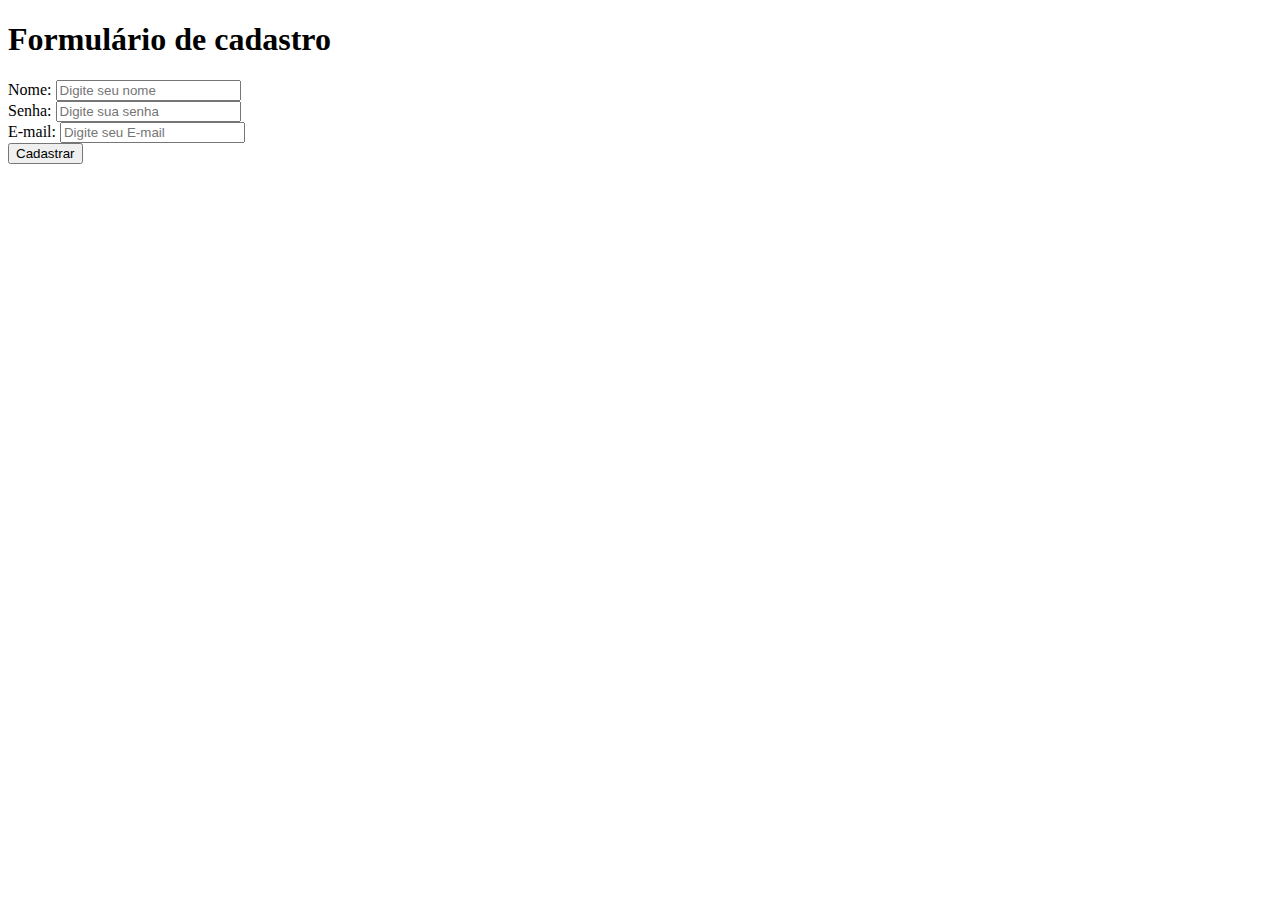
<file: index.html>
<!DOCTYPE html>
<html lang="pt-br">
<head>
    <meta charset="UTF-8">
    <meta name="viewport" content="width=device-width, initial-scale=1.0">
    <title>Exercicio</title>
</head>
<body>
   <main>
        <h1>Formulário de cadastro</h1>
        <form>
            <label for="name">Nome:</label>
            <input id="name" type="text" placeholder="Digite seu nome">
            <br>

            <label for="password">Senha:</label>
            <input id="password" type="password" placeholder="Digite sua senha">
            <br>

            <label for="email">E-mail:</label>
            <input id="email" placeholder="Digite seu E-mail">
            <br>

            <button>Cadastrar</button>
        </form>
   </main>
</body>
</html>
</file>
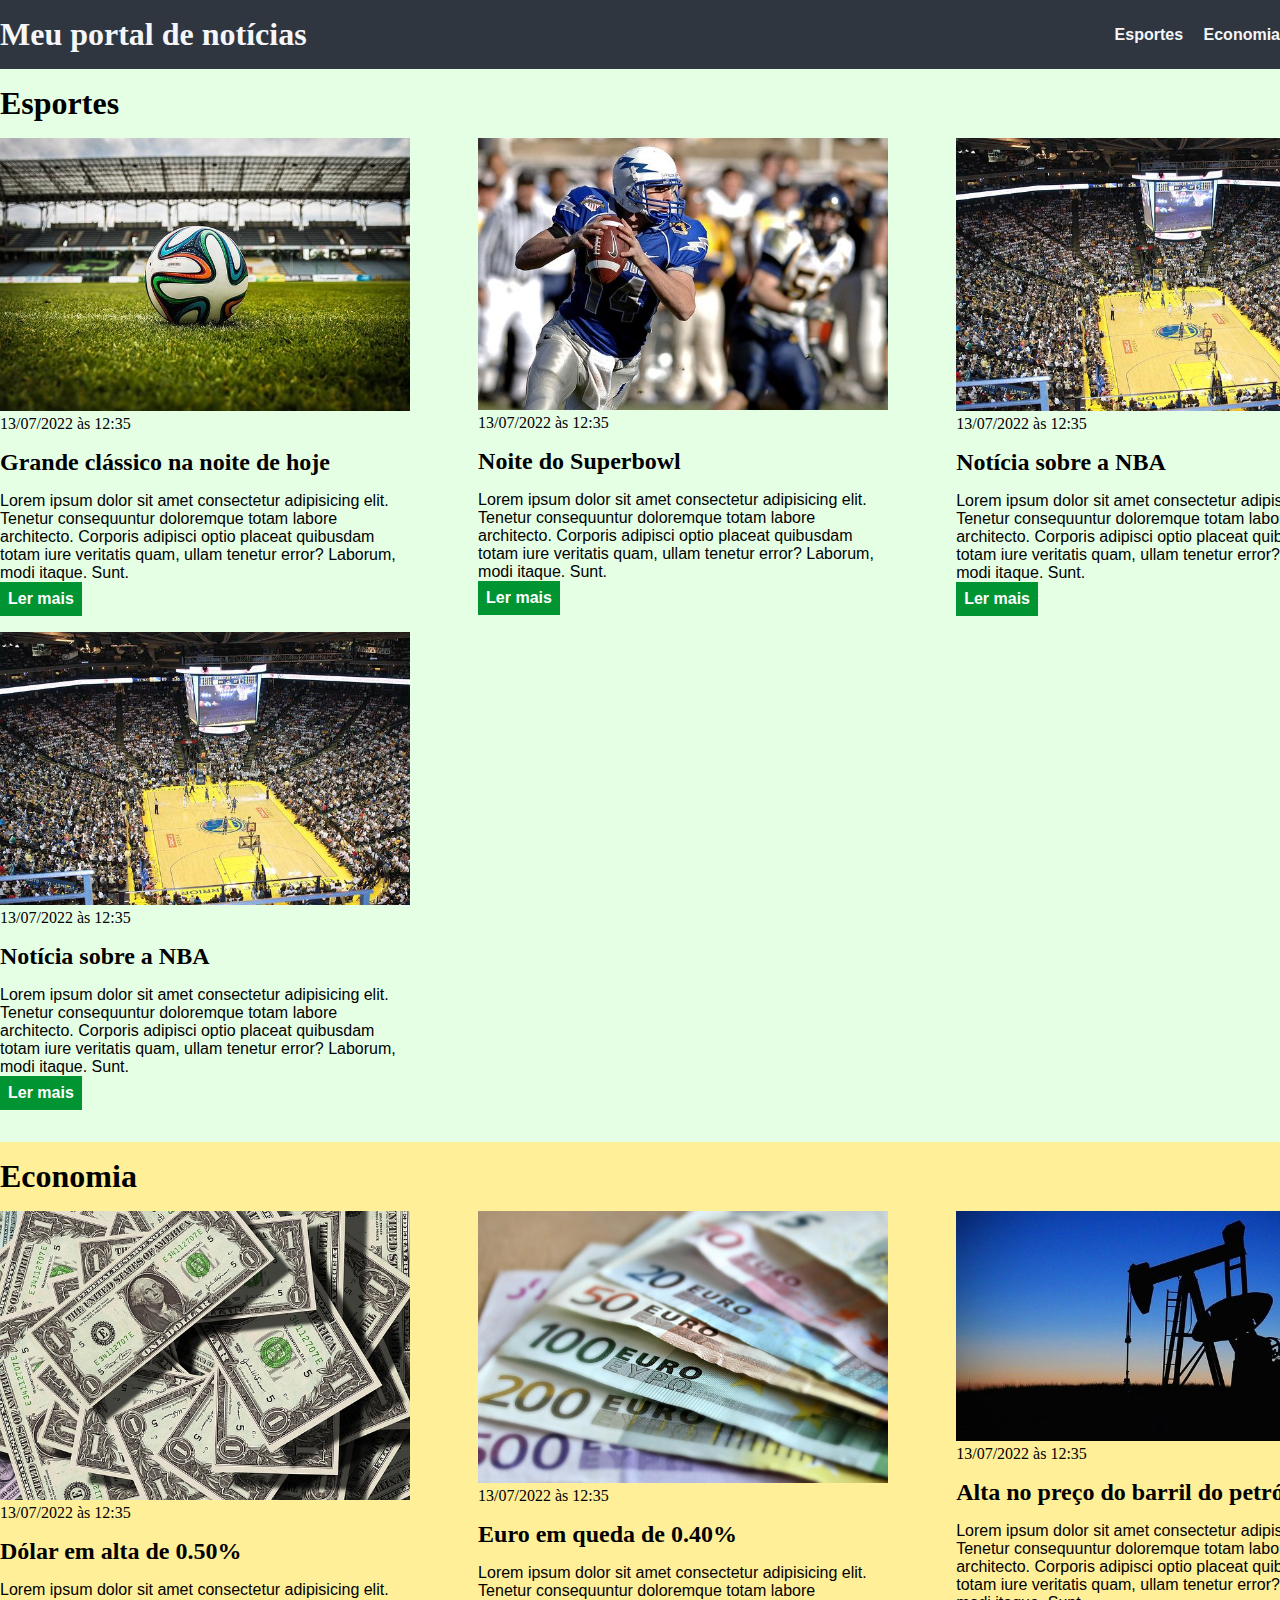
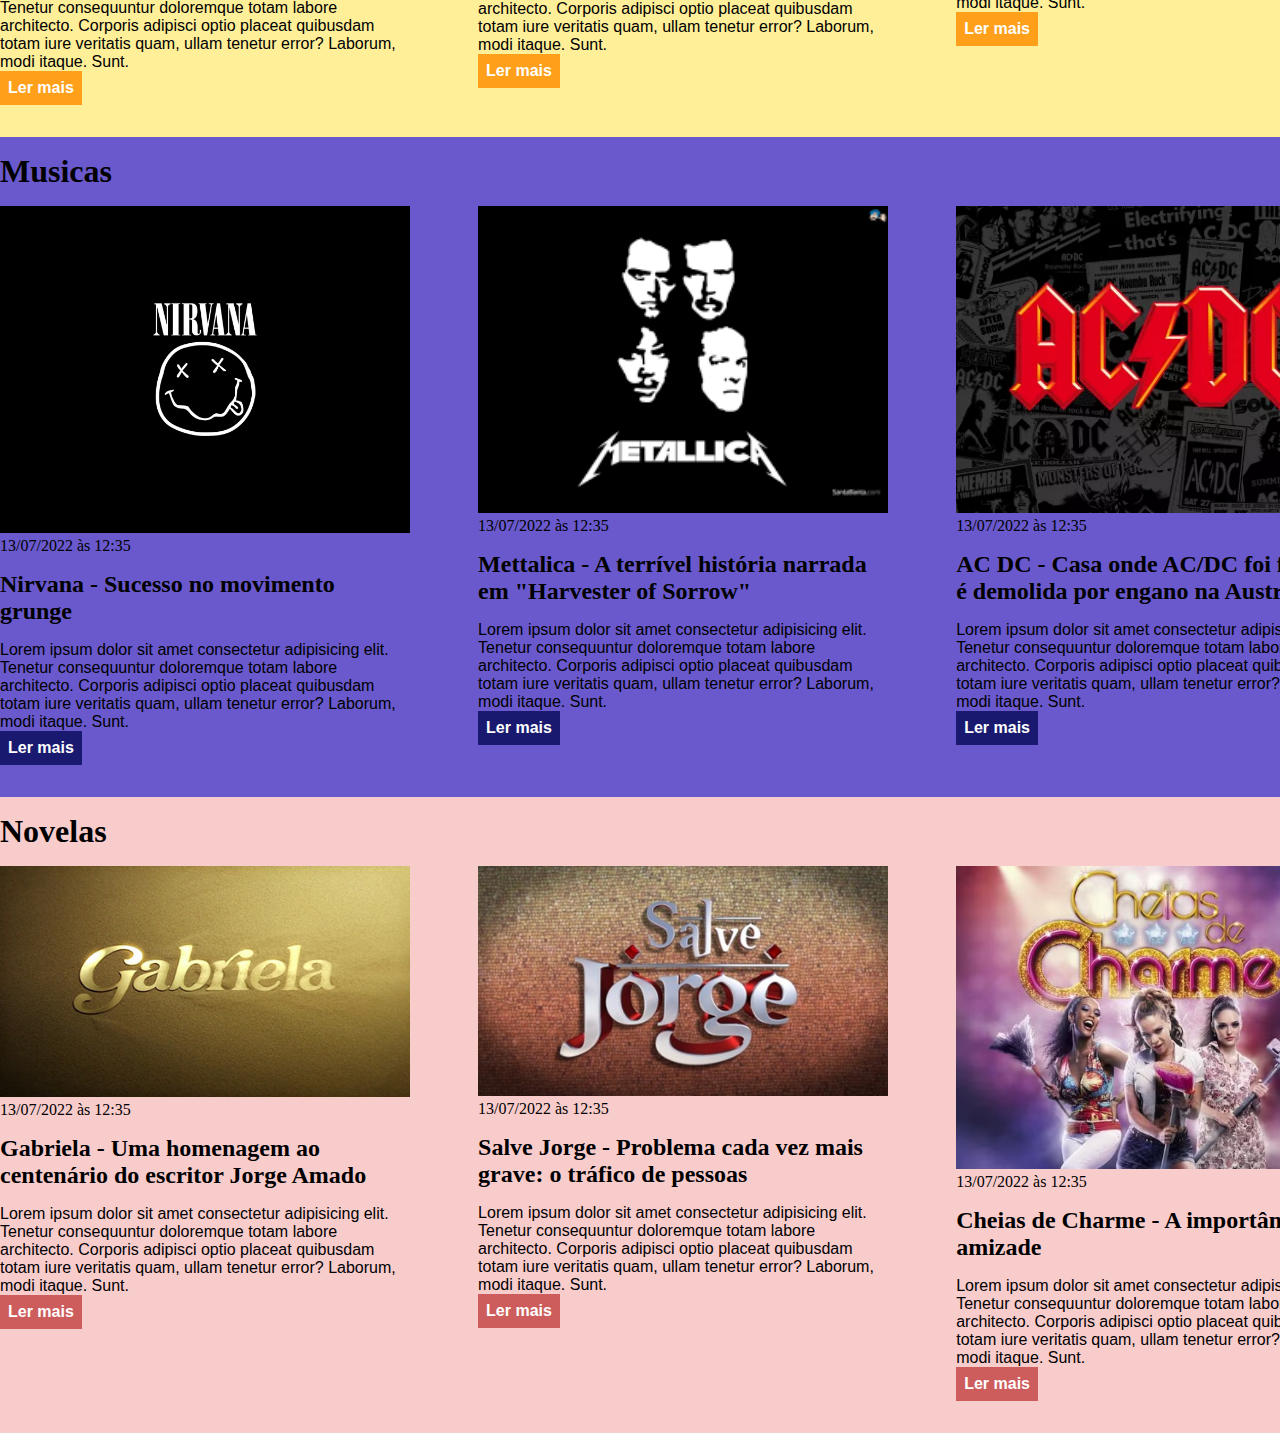
<file: MeuPortalDeNoticias/index.html>
<!DOCTYPE html>
<html lang="pt-BR">
<head>
    <meta charset="UTF-8">
    <meta http-equiv="X-UA-Compatible" content="IE=edge">
    <meta name="viewport" content="width=device-width, initial-scale=1.0">
    <title>Meu portal de notícias</title>
    <link rel="stylesheet" href="./styles.css" />
</head>
<body>
    <header>
        <div class="container">
            <h1>Meu portal de notícias</h1>
            <nav>
                <ul>
                    <li>
                        <a href="#sports" title="Ir para a seção de esportes">Esportes</a>
                    </li>
                    <li>
                        <a href="#economy" title="Ir para a seção de notícias">Economia</a>
                    </li>
                </ul>
            </nav>
        </div>
    </header>
    <section id="sports">
        <div class="container">
            <h2>Esportes</h2>
            <div class="articles">
                <article>
                    <img src="./imagens/futebol.jpg" alt="Bola de futebol no gramado" />
                    <header>
                        <time class="creation-date">13/07/2022 às 12:35</time>
                    </header>
                    <h3>Grande clássico na noite de hoje</h3>
                    <p>
                        Lorem ipsum dolor sit amet consectetur adipisicing elit. Tenetur consequuntur doloremque totam labore architecto. Corporis adipisci optio placeat quibusdam totam iure veritatis quam, ullam tenetur error? Laborum, modi itaque. Sunt.
                    </p>
                    <a href="#" title="Leia a notícia completa">Ler mais</a>
                </article>
                <article>
                    <img src="./imagens/futebol-americano.jpg" alt="Jogador de futebol americano correndo com a bola na mão" />
                    <header>
                        <time class="creation-date">13/07/2022 às 12:35</time>
                    </header>
                    <h3>Noite do Superbowl</h3>
                    <p>
                        Lorem ipsum dolor sit amet consectetur adipisicing elit. Tenetur consequuntur doloremque totam labore architecto. Corporis adipisci optio placeat quibusdam totam iure veritatis quam, ullam tenetur error? Laborum, modi itaque. Sunt.
                    </p>
                    <a href="#" title="Leia a notícia completa">Ler mais</a>
                </article>
                <article>
                    <img src="./imagens/basquete.jpg" title="Vista aérea de uma quadra de basquete" />
                    <header>
                        <time>13/07/2022 às 12:35</time>
                    </header>
                    <h3>Notícia sobre a NBA</h3>
                    <p>
                        Lorem ipsum dolor sit amet consectetur adipisicing elit. Tenetur consequuntur doloremque totam labore architecto. Corporis adipisci optio placeat quibusdam totam iure veritatis quam, ullam tenetur error? Laborum, modi itaque. Sunt.
                    </p>
                    <a href="#" title="Leia a notícia completa">Ler mais</a>
                </article>
                <article>
                    <img src="./imagens/basquete.jpg" title="Vista aérea de uma quadra de basquete" />
                    <header>
                        <time class="creation-date">13/07/2022 às 12:35</time>
                    </header>
                    <h3>Notícia sobre a NBA</h3>
                    <p>
                        Lorem ipsum dolor sit amet consectetur adipisicing elit. Tenetur consequuntur doloremque totam labore architecto. Corporis adipisci optio placeat quibusdam totam iure veritatis quam, ullam tenetur error? Laborum, modi itaque. Sunt.
                    </p>
                    <a href="#" title="Leia a notícia completa">Ler mais</a>
                </article>
            </div>
        </div>
    </section>
    <section id="economy">
       <div class="container">
        <h2>Economia</h2>
            <div class="articles">
                    <article>
                        <img src="./imagens/dolares.jpg" alt="Muitos dólares" />
                        <header>
                            <time class="creation-date">13/07/2022 às 12:35</time>
                        </header>
                        <h3>Dólar em alta de 0.50%</h3>
                        <p>
                            Lorem ipsum dolor sit amet consectetur adipisicing elit. Tenetur consequuntur doloremque totam labore architecto. Corporis adipisci optio placeat quibusdam totam iure veritatis quam, ullam tenetur error? Laborum, modi itaque. Sunt.
                        </p>
                        <a href="#" title="Leia a notícia completa">Ler mais</a>
                    </article>
                    <article>
                        <img src="./imagens/euro.jpg" alt="Várias notas de euro" />
                        <header>
                            <time class="creation-date">13/07/2022 às 12:35</time>
                        </header>
                        <h3>Euro em queda de 0.40%</h3>
                        <p>
                            Lorem ipsum dolor sit amet consectetur adipisicing elit. Tenetur consequuntur doloremque totam labore architecto. Corporis adipisci optio placeat quibusdam totam iure veritatis quam, ullam tenetur error? Laborum, modi itaque. Sunt.
                        </p>
                        <a href="#" title="Leia a notícia completa">Ler mais</a>
                    </article>
                    <article>
                        <img src="./imagens/petroleo.jpg" alt="Extração de petróleo" />
                        <header>
                            <time class="creation-date">13/07/2022 às 12:35</time>
                        </header>
                        <h3>Alta no preço do barril do petróleo</h3>
                        <p>
                            Lorem ipsum dolor sit amet consectetur adipisicing elit. Tenetur consequuntur doloremque totam labore architecto. Corporis adipisci optio placeat quibusdam totam iure veritatis quam, ullam tenetur error? Laborum, modi itaque. Sunt.
                        </p>
                        <a href="#" title="Leia a notícia completa">Ler mais</a>
                    </article>
            </div>
        </div>
    </section>
    <section id="music">
        <div class="container">
         <h2>Musicas</h2>
             <div class="articles">
                     <article>
                         <img src="./imagens/nirvana.png" alt="Imagem da logo da banda Nirvana" />
                         <header>
                             <time class="creation-date">13/07/2022 às 12:35</time>
                         </header>
                         <h3>Nirvana - Sucesso no movimento grunge</h3>
                         <p>
                             Lorem ipsum dolor sit amet consectetur adipisicing elit. Tenetur consequuntur doloremque totam labore architecto. Corporis adipisci optio placeat quibusdam totam iure veritatis quam, ullam tenetur error? Laborum, modi itaque. Sunt.
                         </p>
                         <a href="#" title="Leia a notícia completa">Ler mais</a>
                     </article>
                     <article>
                         <img src="./imagens/metallica.png" alt="Imagem da logo da banda Metallica" />
                         <header>
                             <time class="creation-date">13/07/2022 às 12:35</time>
                         </header>
                         <h3>Mettalica - A terrível história narrada em "Harvester of Sorrow"</h3>
                         <p>
                             Lorem ipsum dolor sit amet consectetur adipisicing elit. Tenetur consequuntur doloremque totam labore architecto. Corporis adipisci optio placeat quibusdam totam iure veritatis quam, ullam tenetur error? Laborum, modi itaque. Sunt.
                         </p>
                         <a href="#" title="Leia a notícia completa">Ler mais</a>
                     </article>
                     <article>
                         <img src="./imagens/ac-dc.png" alt="Imagem da logo da banda AC DC" />
                         <header>
                             <time class="creation-date">13/07/2022 às 12:35</time>
                         </header>
                         <h3>AC DC - Casa onde AC/DC foi fundado é demolida por engano na Austrália</h3>
                         <p>
                             Lorem ipsum dolor sit amet consectetur adipisicing elit. Tenetur consequuntur doloremque totam labore architecto. Corporis adipisci optio placeat quibusdam totam iure veritatis quam, ullam tenetur error? Laborum, modi itaque. Sunt.
                         </p>
                         <a href="#" title="Leia a notícia completa">Ler mais</a>
                     </article>
             </div>
         </div>
     </section>
     <section id="novels">
        <div class="container">
         <h2>Novelas</h2>
             <div class="articles">
                     <article>
                         <img src="./imagens/gabriela.png" alt="Imagem da novela Gabriela" />
                         <header>
                             <time class="creation-date">13/07/2022 às 12:35</time>
                         </header>
                         <h3>Gabriela - Uma homenagem ao centenário do escritor Jorge Amado</h3>
                         <p>
                             Lorem ipsum dolor sit amet consectetur adipisicing elit. Tenetur consequuntur doloremque totam labore architecto. Corporis adipisci optio placeat quibusdam totam iure veritatis quam, ullam tenetur error? Laborum, modi itaque. Sunt.
                         </p>
                         <a href="#" title="Leia a notícia completa">Ler mais</a>
                     </article>
                     <article>
                         <img src="./imagens/salve-jorge.png" alt="Imagem da novela Salve Jorge" />
                         <header>
                             <time class="creation-date">13/07/2022 às 12:35</time>
                         </header>
                         <h3>Salve Jorge - Problema cada vez mais grave: o tráfico de pessoas</h3>
                         <p>
                             Lorem ipsum dolor sit amet consectetur adipisicing elit. Tenetur consequuntur doloremque totam labore architecto. Corporis adipisci optio placeat quibusdam totam iure veritatis quam, ullam tenetur error? Laborum, modi itaque. Sunt.
                         </p>
                         <a href="#" title="Leia a notícia completa">Ler mais</a>
                     </article>
                     <article>
                         <img src="./imagens/cheia-de-charme.png" alt="Imagem da logo da banda AC DC" />
                         <header>
                             <time class="creation-date">13/07/2022 às 12:35</time>
                         </header>
                         <h3>Cheias de Charme - A importância da amizade</h3>
                         <p>
                             Lorem ipsum dolor sit amet consectetur adipisicing elit. Tenetur consequuntur doloremque totam labore architecto. Corporis adipisci optio placeat quibusdam totam iure veritatis quam, ullam tenetur error? Laborum, modi itaque. Sunt.
                         </p>
                         <a href="#" title="Leia a notícia completa">Ler mais</a>
                     </article>
             </div>
         </div>
     </section>
</body>
</html>
</file>
<file: MeuPortalDeNoticias/styles.css>
*{
    box-sizing: border-box;
    margin: 0;
    padding: 0;
}

body > header{
    background-color: #2f3640;
    padding: 16px 0;
    color: #f5f6fa;
}

header .container{
    width: 100%;
    display: flex;
    align-items: center;
    justify-content: space-between;
}

header li{
    display: inline;
    font-family: Arial, Helvetica, sans-serif;
    font-weight: bold;
    margin-left: 16px;
}

header li a{
    color: #f5f6fa;
    text-decoration: none;
}

.container{
    width: 1366px;
    margin: 0 auto;
}

.articles{
    display: flex;
    flex-wrap: wrap;
    justify-content: space-between;
}

.articles article img{
  width: 100%;

}

.articles article{
    width: 30%;
}

section{
    padding: 16px 0;
}

section h2, 
.articles article{
    margin-bottom: 16px;
}


.articles article h3{
    margin-top: 16px;
    margin-bottom: 16px;
}

.articles article a{
    display: inline-block;
    font-weight: bold;
    color: white;
    padding: 8px;
    text-decoration: none;
}

.articles article a:hover{
    text-decoration: underline;
}

.articles article p,
.articles article a{
    font-family: Arial, Helvetica, sans-serif;

}

section h2{
    font-size: 32px;
}

.articles article h3{
    font-size: 24px;
}

#sports{
    background-color: rgba(0, 255, 0, 0.1);
}

#sports .articles article a{
    background-color: #009432;
}

#economy{
    background-color:rgb(255,215, 0, 0.4);
}

#economy .articles article a{
    background-color: #ff9f1a;
}

#music{
    background-color: rgba(105,89,205);
}

#music .articles article a {
    background-color: #191970;
}

#novels{
    background-color: rgb(240,128,128, 0.4);
}

#novels .articles article a{
    background-color: #CD5C5C;
}
</file>
